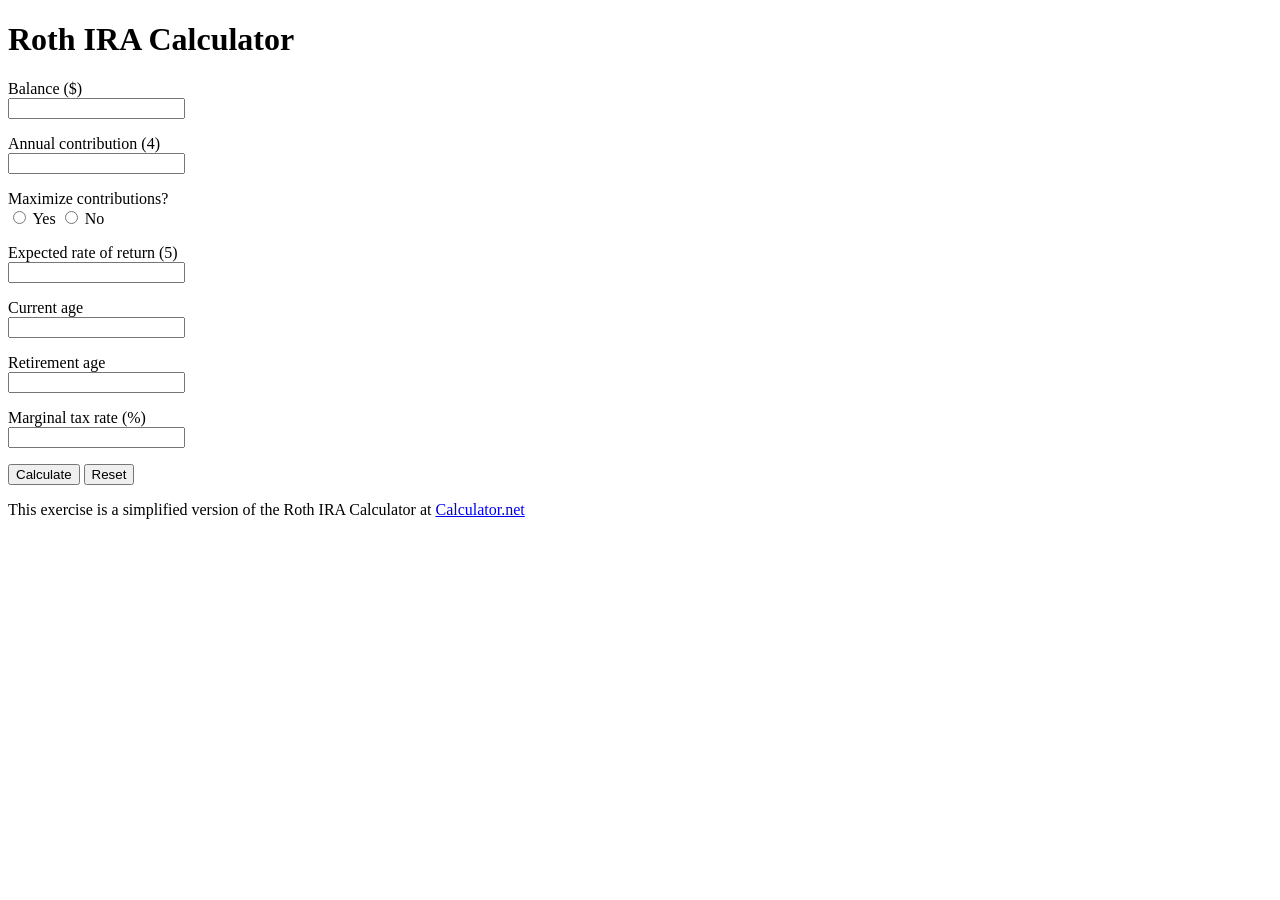
<file: 01-html/02-form.html>
<!doctype html>
<html lang="en">
  <head>
    <meta charset="UTF-8" />
    <meta name="viewport" content="width=device-width, initial-scale=1.0" />
    <meta http-equiv="X-UA-Compatible" content="ie=edge" />
    <title>Exercise 02 - Form</title>
  </head>
  <body>
    <main>
      <h1>Roth IRA Calculator</h1>

      <form>
        <p>
          <label>Balance ($)</label><br>
          <input type="text">
        </p>

        <p>
          <label>Annual contribution (4)</label><br>
          <input type="text">
        </p>

        <p>
          <label>Maximize contributions?</label><br>
          <input type="radio" name="max"> Yes
          <input type="radio" name="max"> No
        </p>

        <p>
          <label>Expected rate of return (5)</label><br>
          <input type="number">
        </p>

        <p>
          <label>Current age</label><br>
          <input type="number">
        </p>

        <p>
          <label>Retirement age</label><br>
          <input type="number">
        </p>

        <p>
          <label>Marginal tax rate (%)</label><br>
          <input type="number">
        </p>

        <p>
          <button type="submit">Calculate</button>
          <button type="reset">Reset</button>
        </p>
      </form>

      <p>
        This exercise is a simplified version of the Roth IRA Calculator at
        <a href="https://www.calculator.net/">Calculator.net</a>
      </p>
    </main>
  </body>
</html>
</file>
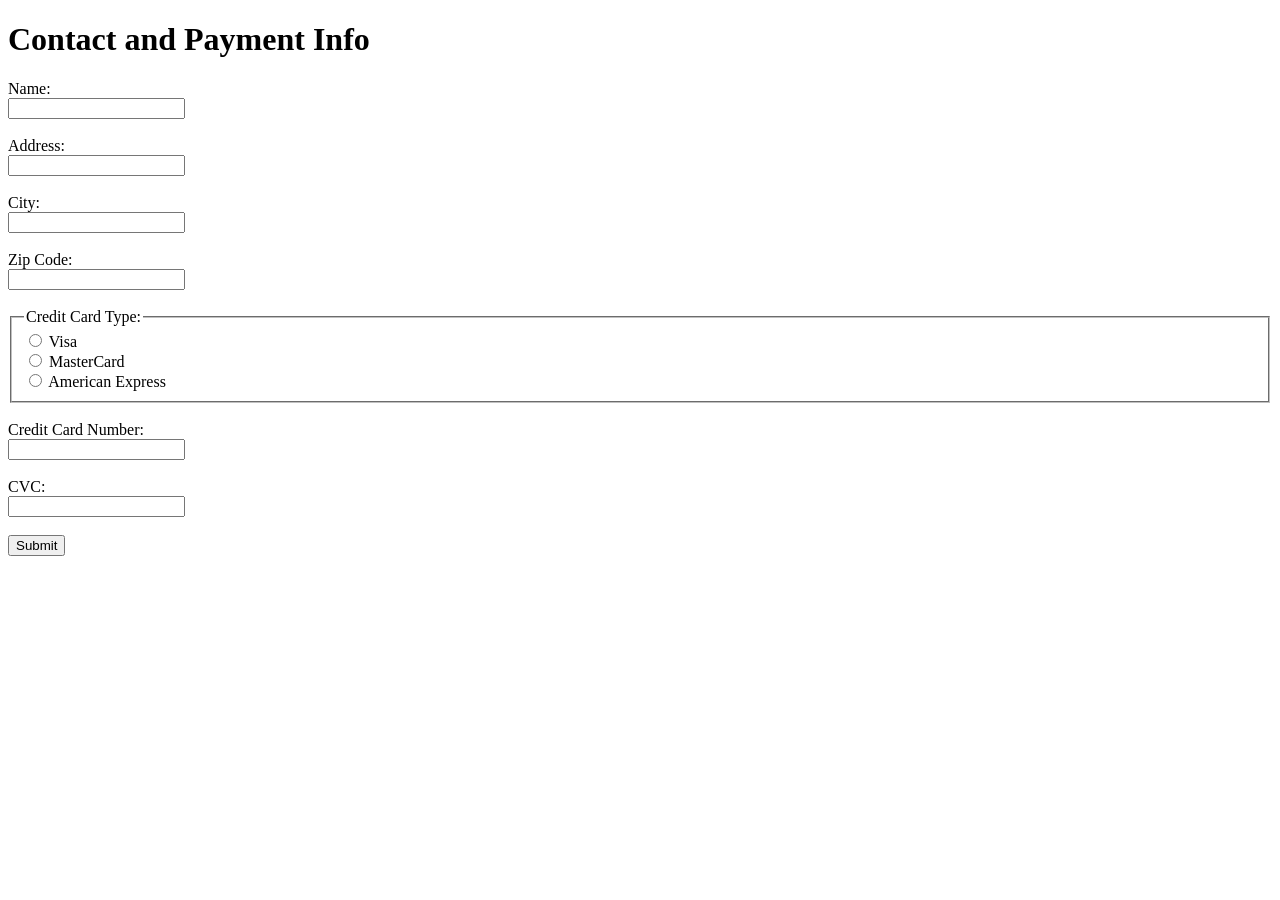
<file: 02-a11y/01-audit.html>
<!doctype html>
<html lang="en">
  <head>
    <meta charset="UTF-8" />
    <meta name="viewport" content="width=device-width, initial-scale=1.0" />
    <title>Exercise 01 - Audit</title>
  </head>
  <body>
    <h1>Contact and Payment Info</h1>

    <form>
      <label for="name">Name:</label><br />
      <input type="text" name="name" id="name" /><br /><br />

      <label for="address">Address:</label><br />
      <input type="text" name="address" id="address" /><br /><br />

      <label for="city">City:</label><br />
      <input type="text" name="city" id="city" /><br /><br />

      <label for="zipcode">Zip Code:</label><br />
      <input type="number" name="zip" id="zipcode" /><br /><br />

      <fieldset>
        <legend>Credit Card Type:</legend>

        <input type="radio" name="card" value="visa" id="visa" />
        <label for="visa">Visa</label><br />

        <input type="radio" name="card" value="mastercard" id="mastercard" />
        <label for="mastercard">MasterCard</label><br />

        <input type="radio" name="card" value="amex" id="amex" />
        <label for="amex">American Express</label><br />
      </fieldset>

      <br />

      <label for="cc_number">Credit Card Number:</label><br />
      <input type="text" name="cc_number" id="cc_number" /><br /><br />

      <label for="cvc">CVC:</label><br />
      <input type="text" name="cvc" id="cvc" /><br /><br />

      <input type="submit" value="Submit" />
    </form>
  </body>
</html>
</file>
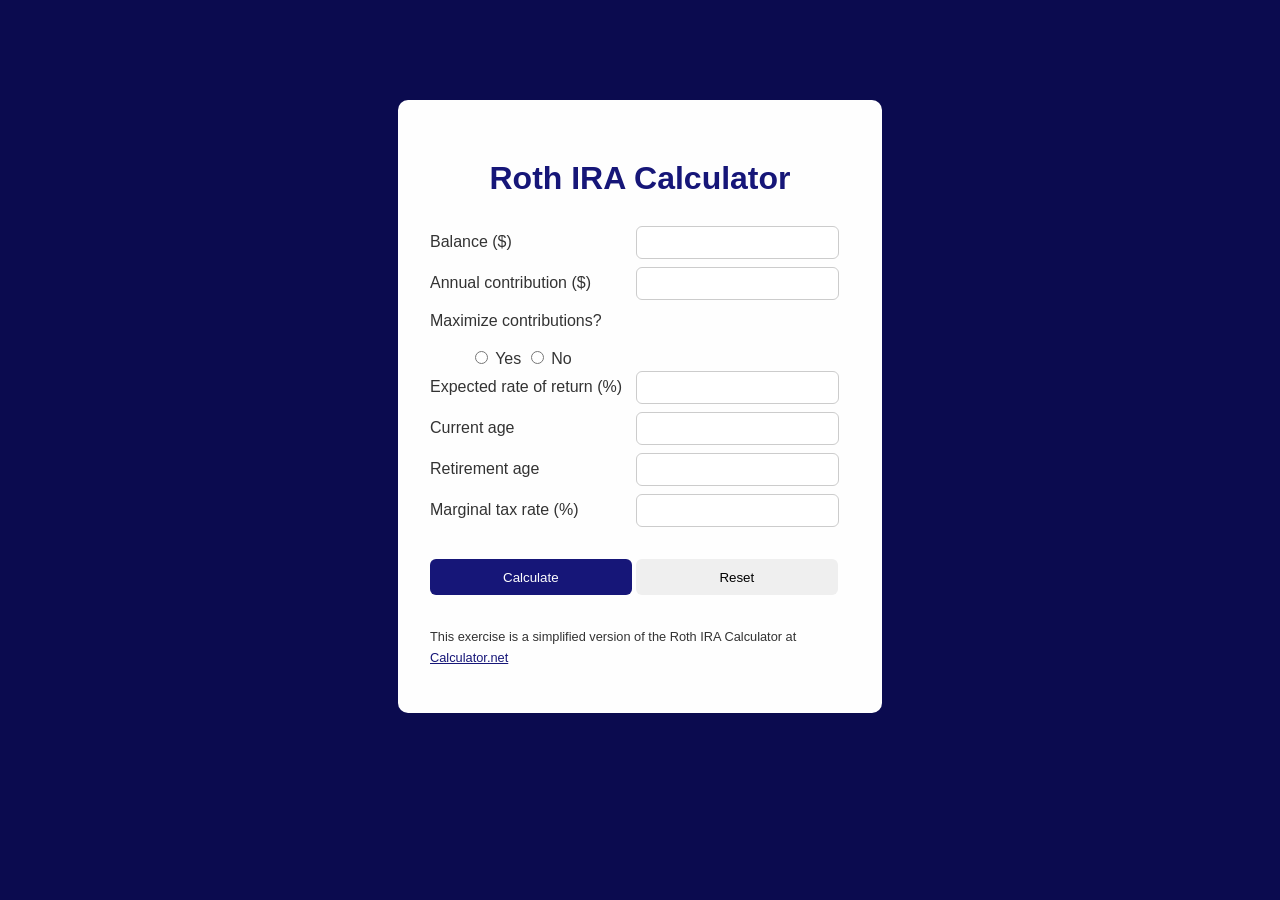
<file: 03-css/02-form.html>
<!doctype html>
<html lang="en">
  <head>
    <meta charset="UTF-8" />
    <meta name="viewport" content="width=device-width, initial-scale=1.0" />
    <meta http-equiv="X-UA-Compatible" content="ie=edge" />
    <title>Exercise 02 - Form</title>
    <link rel="stylesheet" href="styles.css" />
  </head>

  <body class="color-bg-blue">
    <main class="form-container">
      <form action="" class="ira-form">
        <h1 class="main-heading-form">Roth IRA Calculator</h1>

        <div class="form-element">
          <label class="form-label" for="balance">Balance ($) </label>
          <input class="form-input" type="text" id="balance" />
        </div>

        <div class="form-element">
          <label class="form-label" for="annual_contribution"
            >Annual contribution ($)
          </label>

          <input class="form-input" type="text" id="annual_contribution" />
        </div>

        <fieldset>
          <legend>Maximize contributions?</legend>
          <div class="form-radios">
            <input type="radio" name="maximize_contributions" id="yes" />
            <label for="yes">Yes</label>
            <input type="radio" name="maximize_contributions" id="no" />
            <label for="no">No</label>
          </div>
        </fieldset>

        <div class="form-element">
          <label class="form-label" for="rate_return"
            >Expected rate of return (%)
          </label>
          <input class="form-input" type="number" id="rate_return" />
        </div>

        <div class="form-element">
          <label class="form-label" for="age">Current age </label>
          <input class="form-input" type="number" id="age" />
        </div>

        <div class="form-element">
          <label class="form-label" for="age_retirement">Retirement age </label>
          <input class="form-input" type="number" id="age_retirement" />
        </div>

        <div class="form-element">
          <label class="form-label" for="tax_rate"
            >Marginal tax rate (%)
          </label>
          <input class="form-input" type="number" id="tax_rate" />
        </div>

        <div class="form-element">
          <input class="btn btn-submit" type="submit" value="Calculate" />
          <input class="btn btn-reset" type="reset" value="Reset" />
        </div>

        <p class="form-note">
          This exercise is a simplified version of the Roth IRA Calculator at
          <a href="https://www.calculator.net/roth-ira-calculator.html">
            Calculator.net
          </a>
        </p>
      </form>
    </main>
  </body>
</html>
</file>
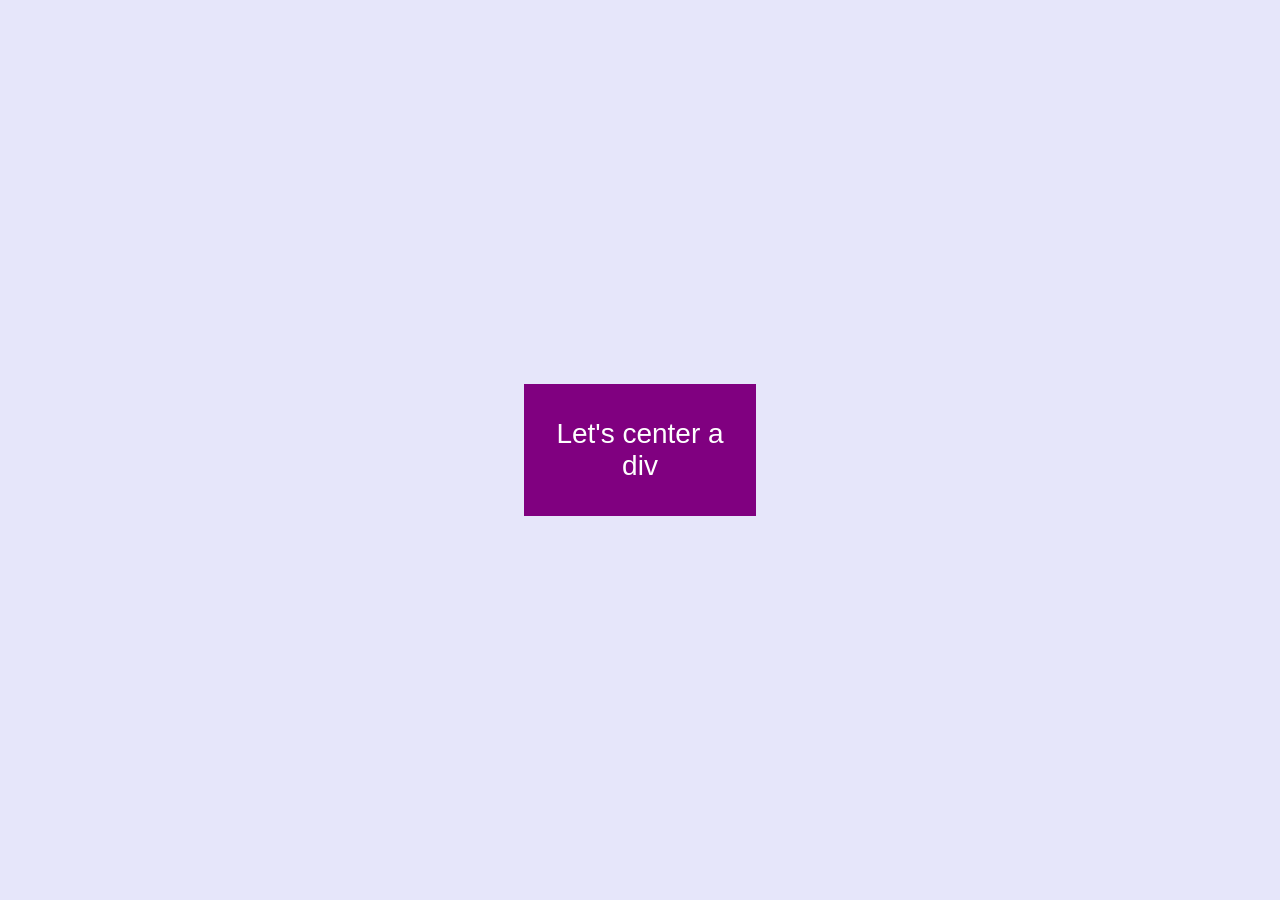
<file: 04-css-layout/01-center.html>
<!doctype html>
<html lang="en">
  <head>
    <meta charset="UTF-8" />
    <meta name="viewport" content="width=device-width, initial-scale=1.0" />
    <title>CSS Layout Exercise 01 - Center</title>
    <link rel="stylesheet" href="styles.css" />
  </head>
  <body>
    <main class="container">
      <div class="box">Let's center a div</div>
    </main>
  </body>
</html>
</file>
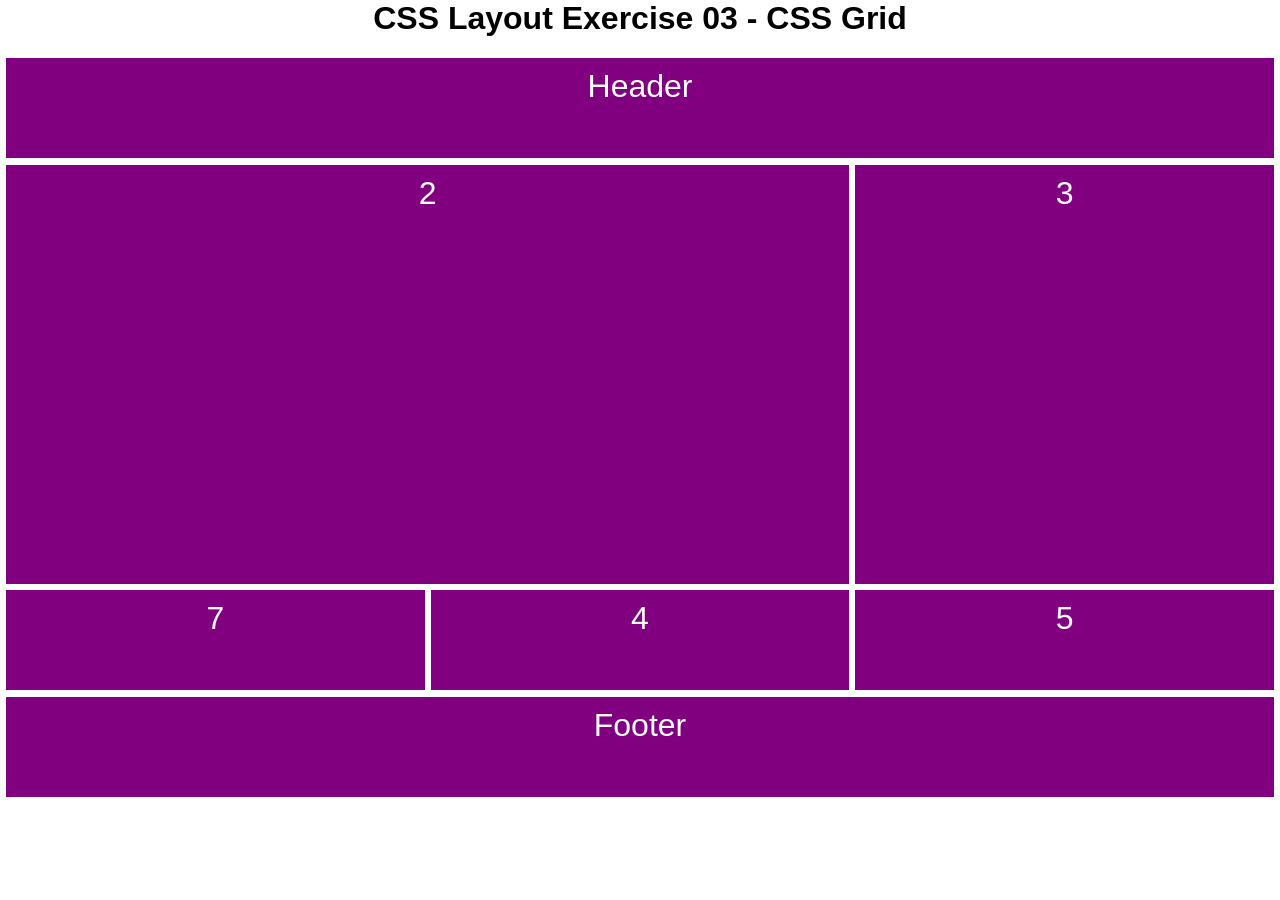
<file: 04-css-layout/03-css-grid.html>
<html lang="en">
  <head>
    <meta charset="UTF-8" />
    <meta name="viewport" content="width=device-width, initial-scale=1.0" />
    <title>CSS Layout Exercise 03 - CSS Grid</title>
    <link rel="stylesheet" href="styles.css" />
  </head>
  <body>
    <main>
      <h1>CSS Layout Exercise 03 - CSS Grid</h1>
      <section class="grid-container">
        <header class="grid-item item1">Header</header>
        <div class="grid-item item2">2</div>
        <div class="grid-item item3">3</div>
        <div class="grid-item item4">4</div>
        <div class="grid-item item5">5</div>
        <div class="grid-item item6">6</div>
        <div class="grid-item item7">7</div>
        <footer class="grid-item item8">Footer</footer>
      </section>
    </main>
  </body>
</html>
</file>
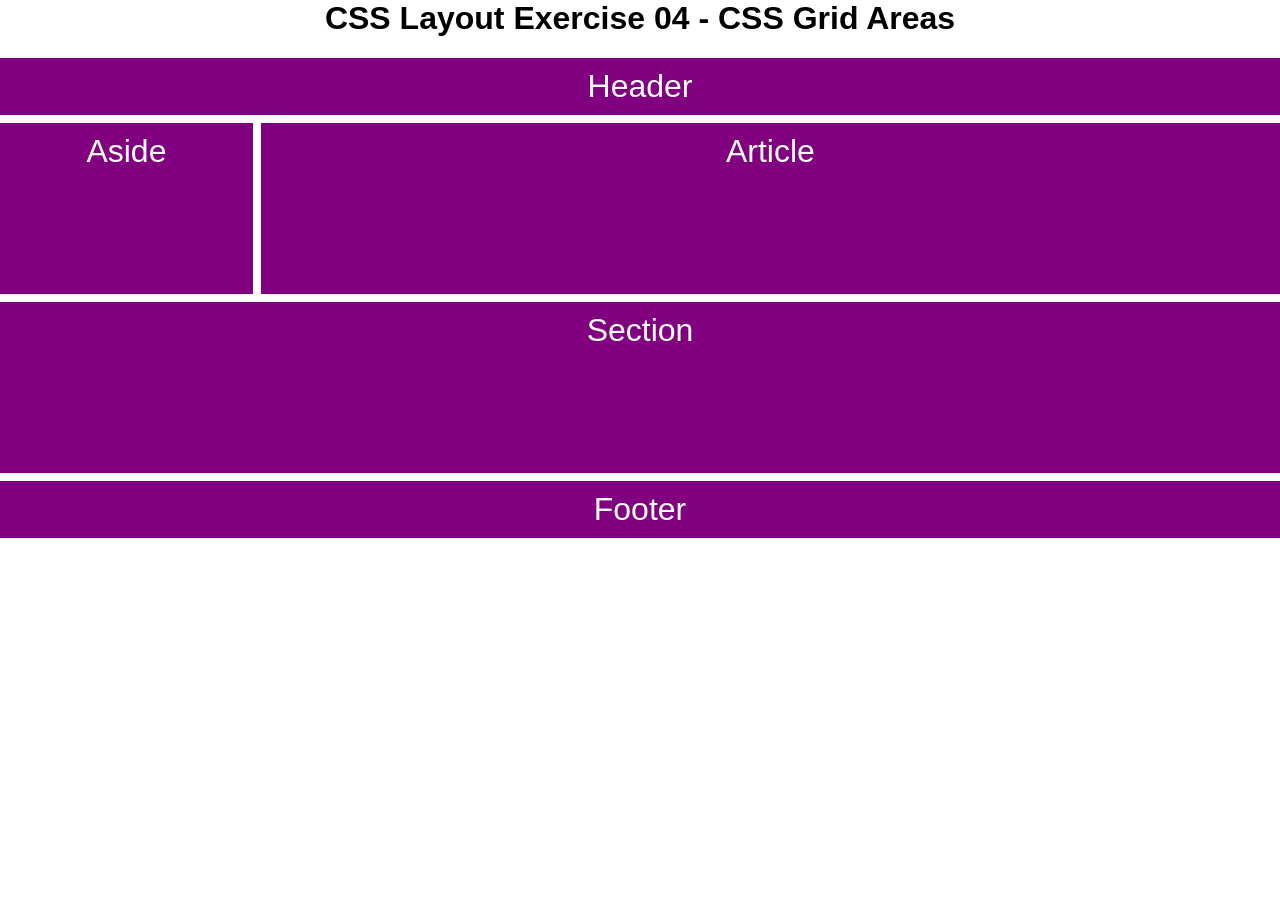
<file: 04-css-layout/04-css-grid-area.html>
<html lang="en">
  <head>
    <meta charset="UTF-8" />
    <meta name="viewport" content="width=device-width, initial-scale=1.0" />
    <title>CSS Layout Exercise 04 - CSS Grid Areas</title>
    <link rel="stylesheet" href="styles.css" />
  </head>
  <body>
    <main>
      <h1>CSS Layout Exercise 04 - CSS Grid Areas</h1>
      <div class="grid-area-container">
        <header class="grid-item header">Header</header>
        <article class="grid-item article">Article</article>
        <aside class="grid-item aside">Aside</aside>
        <section class="grid-item section">Section</section>
        <footer class="grid-item footer">Footer</footer>
      </div>
    </main>
  </body>
</html>
</file>
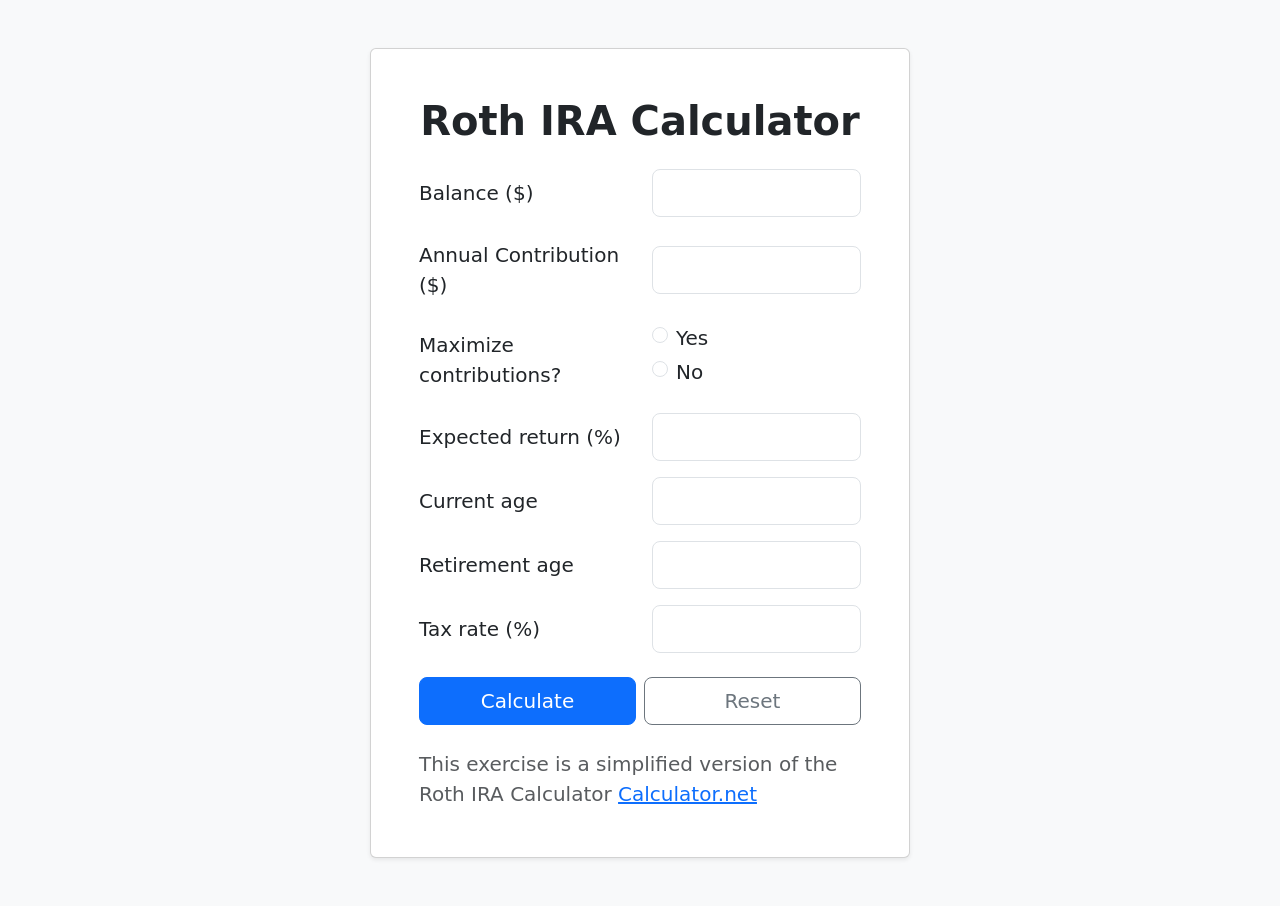
<file: 05-bootstrap/02-form.html>
<!doctype html>
<html lang="en">
  <head>
    <meta charset="UTF-8" />
    <meta name="viewport" content="width=device-width, initial-scale=1.0" />
    <title>Bootstrap Exercise 02 - Form</title>
    <link
      href="https://cdn.jsdelivr.net/npm/bootstrap@5.3.3/dist/css/bootstrap.min.css"
      rel="stylesheet"
    />
    <script src="https://cdn.jsdelivr.net/npm/bootstrap@5.3.3/dist/js/bootstrap.bundle.min.js"></script>
  </head>

  <body class="bg-light">
    <main class="container py-5">
      <form
        action=""
        class="card shadow-sm mx-auto p-4 p-md-5"
        style="max-width: 540px"
      >
        <h1 class="text-center fw-bold mb-4">Roth IRA Calculator</h1>

        <div class="row align-items-center mb-3">
          <label class="col-12 col-md-6 col-form-label fs-5" for="balance"
            >Balance ($)</label
          >
          <div class="col-12 col-md-6">
            <input
              class="form-control form-control-lg"
              type="text"
              id="balance"
            />
          </div>
        </div>

        <div class="row align-items-center mb-3">
          <label
            class="col-12 col-md-6 col-form-label fs-5"
            for="annual_contribution"
            >Annual Contribution ($)</label
          >
          <div class="col-12 col-md-6">
            <input
              class="form-control form-control-lg"
              type="text"
              id="annual_contribution"
            />
          </div>
        </div>

        <fieldset class="row mb-3">
          <legend class="col-form-label col-12 col-md-6 fs-5">
            Maximize contributions?
          </legend>
          <div class="col-12 col-md-6">
            <div class="form-check mb-1">
              <input
                class="form-check-input"
                type="radio"
                name="maximize_contributions"
                id="yes"
              />
              <label class="form-check-label fs-5" for="yes">Yes</label>
            </div>
            <div class="form-check">
              <input
                class="form-check-input"
                type="radio"
                name="maximize_contributions"
                id="no"
              />
              <label class="form-check-label fs-5" for="no">No</label>
            </div>
          </div>
        </fieldset>

        <div class="row align-items-center mb-3">
          <label class="col-12 col-md-6 col-form-label fs-5" for="rate_return"
            >Expected return (%)</label
          >
          <div class="col-12 col-md-6">
            <input
              class="form-control form-control-lg"
              type="number"
              id="rate_return"
            />
          </div>
        </div>

        <div class="row align-items-center mb-3">
          <label class="col-12 col-md-6 col-form-label fs-5" for="age"
            >Current age</label
          >
          <div class="col-12 col-md-6">
            <input
              class="form-control form-control-lg"
              type="number"
              id="age"
            />
          </div>
        </div>

        <div class="row align-items-center mb-3">
          <label
            class="col-12 col-md-6 col-form-label fs-5"
            for="age_retirement"
            >Retirement age</label
          >
          <div class="col-12 col-md-6">
            <input
              class="form-control form-control-lg"
              type="number"
              id="age_retirement"
            />
          </div>
        </div>

        <div class="row align-items-center mb-4">
          <label class="col-12 col-md-6 col-form-label fs-5" for="tax_rate"
            >Tax rate (%)</label
          >
          <div class="col-12 col-md-6">
            <input
              class="form-control form-control-lg"
              type="number"
              id="tax_rate"
            />
          </div>
        </div>

        <div class="row g-2 mb-4">
          <div class="col-6">
            <input
              class="btn btn-primary btn-lg w-100"
              type="submit"
              value="Calculate"
            />
          </div>
          <div class="col-6">
            <input
              class="btn btn-outline-secondary btn-lg w-100"
              type="reset"
              value="Reset"
            />
          </div>
        </div>

        <p class="text-muted fs-5 mb-0">
          This exercise is a simplified version of the Roth IRA Calculator
          <a href="https://www.calculator.net/roth-ira-calculator.html"
            >Calculator.net</a
          >
        </p>
      </form>
    </main>
  </body>
</html>
</file>
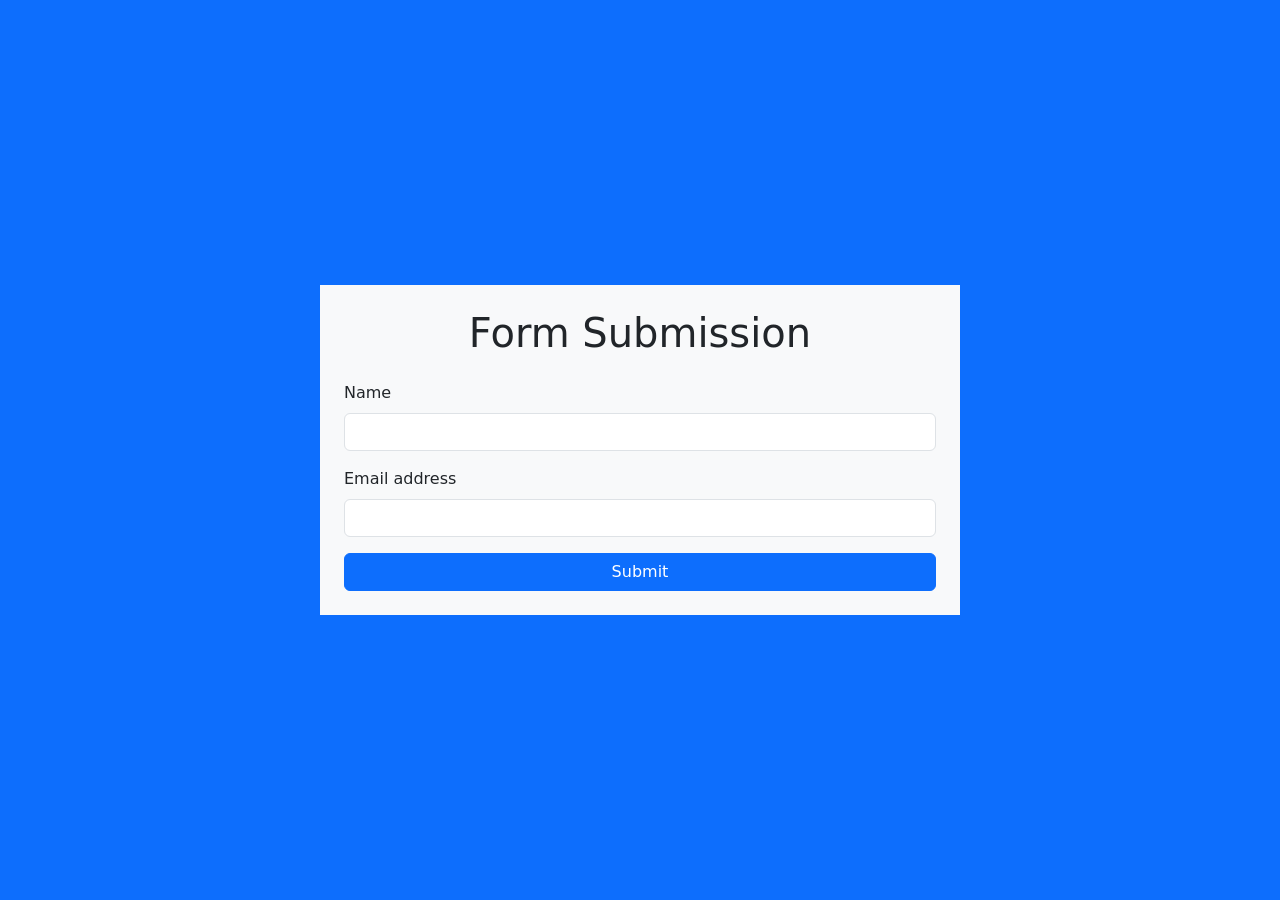
<file: 09-nodejs/exercise/form.html>
<!doctype html>
<html lang="en">
  <head>
    <meta charset="UTF-8" />
    <meta http-equiv="X-UA-Compatible" content="IE=edge" />
    <meta name="viewport" content="width=device-width, initial-scale=1.0" />

    <link
      rel="stylesheet"
      href="https://cdn.jsdelivr.net/npm/bootstrap@5.0.2/dist/css/bootstrap.min.css"
    />

    <title>Form Submission</title>
  </head>

  <body
    class="bg-primary min-vh-100 d-flex align-items-center justify-content-center"
  >
    <main class="container w-50 p-4 bg-light">
      <h1 class="mb-4 text-center">Form Submission</h1>

      <form method="POST" action="/formSubmit">
        <div class="mb-3">
          <label for="usernameInput" class="form-label">Name</label>

          <input
            type="text"
            id="usernameInput"
            name="usernameInput"
            class="form-control"
            required
          />
        </div>

        <div class="mb-3">
          <label for="emailInput" class="form-label">Email address</label>

          <input
            type="email"
            id="emailInput"
            name="emailInput"
            class="form-control"
            required
          />
        </div>

        <button type="submit" class="btn btn-primary w-100">Submit</button>
      </form>
    </main>
  </body>
</html>
</file>
<file: 03-css/styles.css>
/* Add your CSS code here */
:root {
    --background-color: #f7f7f7;
    --text-color: #333333;
    --ice-blue-juvie: #8fbcd4;
    --gothic-gray-blue: #6f8796;
    --dark-slate-infinity: #1f2a33;
    --gray-border: #cccccc;
    --table-emphasis-background: #eceaea;
    --table-background: #f4f4f4;
    --form-white: #fefefe;
    --midnight-blue: #161678;
    --midnight-blue-dark: #0b0b4f;
}

body {
    font-family: Arial, sans-serif;
    margin:0;
    background-color: var(--background-color);
    color: var(--text-color);
    line-height: 1.6;
}

fieldset {
    margin: 0;
    border: 0;
    padding: 0;
}

legend {
    padding: 0;
}

/* Navigation styles */
nav {
    background-color: var(--dark-slate-infinity);
}

.nav-list {
    margin: 0;
    padding: 1rem;
    padding-left: 0;
    text-align: center;
    list-style: none;
}

.nav-item {
    display: inline-block;
    margin: 0 1rem;
}

.nav-link {
    padding: 0.3rem 0.5rem;
    border-radius: 4px;
    text-decoration: none;
    font-weight: 500;
    color: var(--ice-blue-juvie);
    transition: 
        background-color 0.5s, 
        color 0.5s;
}

.nav-link:hover {
    background-color: var(--ice-blue-juvie);
    color: var(--dark-slate-infinity);
}

/* Main area styles */
.books-container {
    max-width: 800px;
    margin: 0 auto;
    margin-bottom: 50rem;
    padding: 0 1rem;
}

.main-heading {
    margin: 2rem;
    text-align: center;
    color: var(--gothic-gray-blue);
}

.font-cinzel {
    font-family: 'Cinzel';
}

/* Section styles */
.section {
    margin-top: 2rem;
}

.h2 {
    border-bottom: 1px solid var(--gray-border);
}

/* Book list styles */
.books-list li {
    margin-bottom: 0.5rem;
}

.books-list li > ol {
    margin-top: 0.4rem;
    margin-left: 1.5rem;
}

/* Images styles */
.images-container {
    text-align: center;
}

.book-image {
    border-radius: 6px;
    transition: transform 0.2s ease;
}

.book-image:hover {
    transform: scale(1.1);
}

/* Table styles */
.table {
    border-collapse: collapse;
}

.table th, .table td {
    border: 1px solid var(--gray-border);
    padding: 0.5rem;
    text-align: center;
}

.table tr:nth-child(even) {
    background-color: var(--table-background);
}

.table-heading {
    background-color: var(--table-emphasis-background);
}

.table-footer td {
    font-weight: bold;
    background-color: var(--table-emphasis-background);
}

/* Form - IRA Rollover Calculator */

.form-container {
    max-width: 420px;
    margin: 100px auto;
    padding: 2rem;
    border-radius: 10px;
    background-color: var(--form-white);
}

.color-bg-blue {
    background-color: var(--midnight-blue-dark);
}

.main-heading-form {
    text-align: center;
    color: var(--midnight-blue);
}

.form-element {
    margin-bottom: 0.5rem;
}

.form-label {
    display: inline-block;
    width: 48%;
}

.form-input {
    display: inline-block;
    width: 44%;
    border: 1px solid var(--gray-border);
    border-radius: 6px;
    padding: 0.5rem;
}

.form-radios {
    margin-left: 40px;
    margin-top: 0.75rem;
}

.form-element:last-of-type {
    margin: 2rem 0;
}

.btn {
    display: inline-block;
    width: 48%;
    border: 0;
    padding: 0.65rem 1rem;
    border-radius: 6px;
}

.btn-submit {
    background-color: var(--midnight-blue);
    color: var(--form-white);
}

.btn-submit:hover {
    background-color: var(--midnight-blue-dark);
}

.form-note {
    font-size: 0.8rem;
}

.form-note a {
    color: var(--midnight-blue);
}
</file>
<file: 04-css-layout/styles.css>
:root {
  --purple: #800080;
  --lavender: #e6e6fa;
  --light-text-color: #fefefe;
  --dark-background-color: #121212;
  --hover-color: #32cd32;
}

body {
  font-family: Arial, Helvetica, sans-serif;
  margin: 0;
}

/* Exercise 01 - Center */
.container {
  display: flex;
  justify-content: center;
  align-items: center;
  height: 100vh;
  background-color: var(--lavender);
}

.box {
  width: 200px;
  height: 100px;
  padding: 1rem;
  background: var(--purple);
  color: var(--light-text-color);
  font-size: 1.75rem;
  text-align: center;

  /* center the text */
  display: flex;
  align-items: center;
}

h1 {
  text-align: center;
}

/* Common styles for Flexbox and CSS Grid */
.flex-item,
.grid-item {
  padding: 10px;
  background-color: var(--purple);
  color: var(--light-text-color);
  font-size: 2em;
  text-align: center;
}

.flex-item {
  width: 160px;
  height: 80px;
  margin: 10px;
}

/* Exercise 02 - Flexbox */
.top-of-page,
.bottom-of-page {
  background: var(--dark-background-color);
  color: var(--light-text-color);
  min-height: 100px;
}

.top-of-page {
  display: flex;
  justify-content: space-between;
  align-items: center;
  padding: 1rem;
}

.navigation {
  display: flex;
  gap: 1rem;
  justify-content: flex-end;
}

.navigation .nav-link {
  padding-bottom: 0.25rem;
  color: var(--light-text-color);
  text-decoration: none;
}

.navigation .nav-link:hover {
  border-bottom: 3px solid var(--hover-color);
  color: var(--hover-color);
}

.main-area {
  display: flex;
  flex-wrap: wrap;
  justify-content: center;
  gap: 1rem;
  margin-bottom: 1rem;
}

.page-area {
  max-width: 350px;
  padding: 20px;
  border: 1px solid var(--dark-background-color);
  border-radius: 6px;
}

.figure {
  margin: 0 auto;
  text-align: center;
}

.figure img {
  margin: 0 auto;
}

.figure figcaption {
  margin-top: 1rem;
}

.bottom-of-page {
  display: flex;
  justify-content: center;
  align-items: center;
  padding: 1rem;
}
/* Exercise 03 - CSS Grid */

.grid-container {
  display: grid;
  margin: 0.4rem;
  grid-template-columns: repeat(6, 1fr);
  grid-template-rows: repeat(7, 100px);
  gap: 0.4rem;
}

.grid-container .item1,
.grid-container .item8 {
  grid-column: 1 / 7;
}

.grid-container .item2 {
  grid-column: 1 / 5;
  grid-row: 2 / 6;
}

.grid-container .item3 {
  grid-column: span 2;
  grid-row: span 4;
}

.grid-container .item4,
.grid-container .item5 {
  grid-column: span 2;
}

.grid-container .item6 {
  display: none;
}

.grid-container .item7 {
  grid-column: 1 / 3;
  grid-row-start: 6;
}

/* Exercise 04 - CSS Grid Areas */

.header {
  grid-area: header;
}

.article {
  grid-area: article;
}

.aside {
  grid-area: aside;
}

.section {
  grid-area: section;
}

.footer {
  grid-area: footer;
}

.grid-area-container {
  display: grid;
  grid-template-columns: 1fr;
  grid-template-rows: repeat(9, 1fr);
  gap: 0.5rem;
  grid-template-areas:
    "header"
    "article"
    "article"
    "article"
    "section"
    "section"
    "section"
    "aside"
    "footer";
}

@media (min-width: 576px) {
  .grid-area-container {
    grid-template-columns: 3fr 1fr;
    grid-template-rows: 1fr 3fr 3fr 1fr;
    gap: 0.5rem;
    grid-template-areas:
      "header   header"
      "article  aside"
      "section  section"
      "footer   footer";
  }
}

@media (min-width: 992px) {
  .grid-area-container {
    grid-template-columns: 1fr 2fr 2fr;
    grid-template-rows: 1fr 3fr 3fr 1fr;
    gap: 0.5rem;
    grid-template-areas:
      "header   header    header"
      "aside    article   article"
      "section  section   section"
      "footer   footer    footer";
  }
}
</file>
